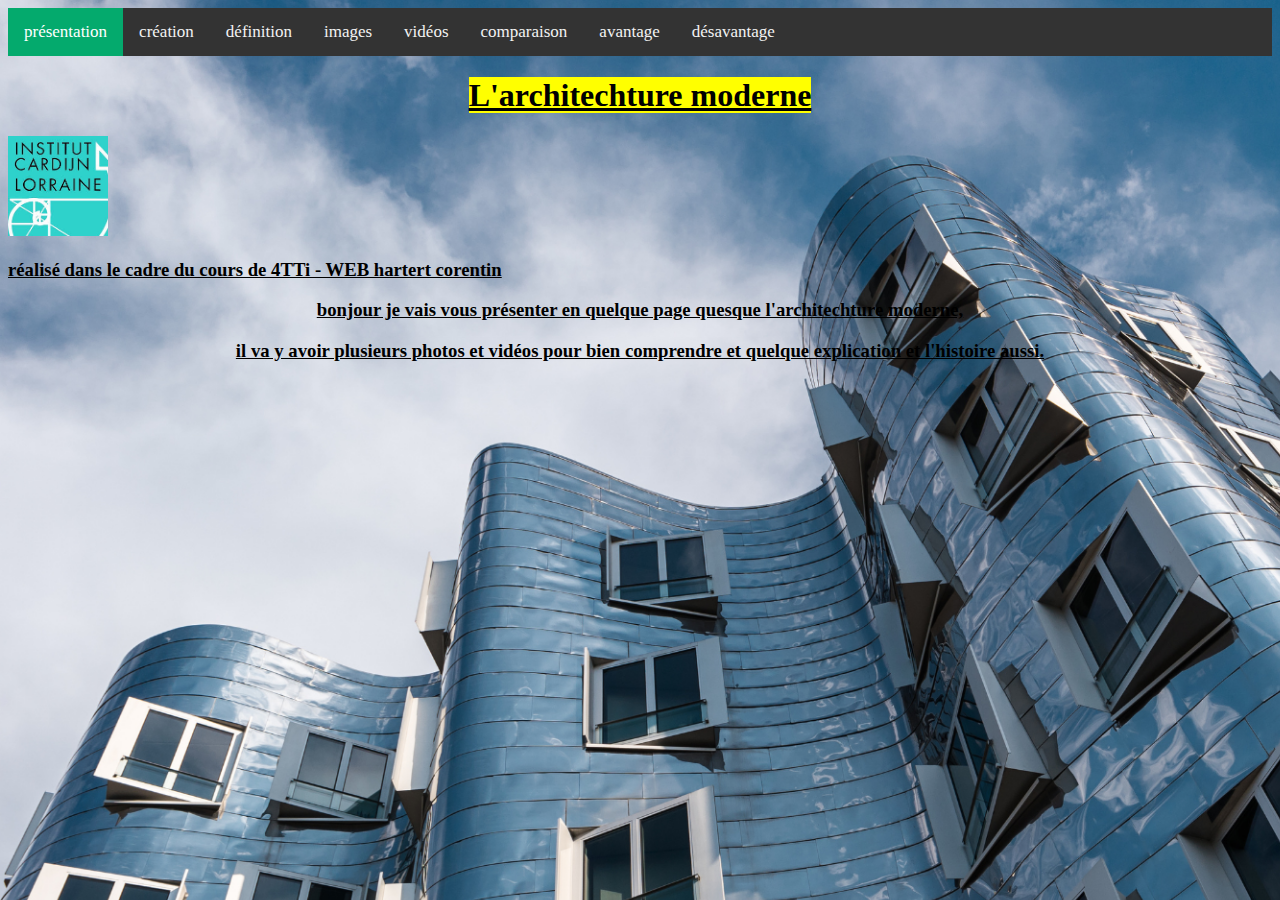
<file: projet/index.html>
<!DOCTYPE html>
<html>
    <head>
        <link rel="stylesheet" type="text/css" href="./css/style.css">
        <link rel="icon" href="./image/cardijn.jpg" type="image/jpg"/>
        <title>l'architchture moderne</title>
    </head>
    <body class="img">
		<div class="navbar">
			<a class="active" href="./index.html">présentation</a>
			<a href="./page2.html">création</a>
			<a href="./page8.html">définition</a>
			<a href="./page3.html">images</a>
			<a href="./page4.html">vidéos</a>
			<a href="./page5.html">comparaison</a>
			<a href="./page6.html">avantage</a>
			<a href="./page7.html">désavantage</a>
		</div>
		<!-- la navigation bar avec toute les pages créer-->
        <h1><strong><center><u><mark>L'architechture moderne</mark></u></center></h1></strong>
		<a href="https://differt.be/">
        <img src="./image/cardijn.jpg" alt="photo cardijn lorraine" style="width:100px;height:100px;" title="logo cardijn">
		</a>
        <!--alors la j'ai mis l'image de fond et le logo cadijn-->
        <h3><u>réalisé dans le cadre du cours de 4TTi - WEB hartert corentin</u></h3>
		<h3><p><center><u>bonjour je vais vous présenter en quelque page quesque l'architechture moderne,</u></center></p></h3>
		<h3><p><center><u>il va y avoir plusieurs photos et vidéos pour bien comprendre et quelque explication et l'histoire aussi.</u></center></p></h3>
		<!-- paragraphe sur le sujet-->
    </body>
</html>
</file>
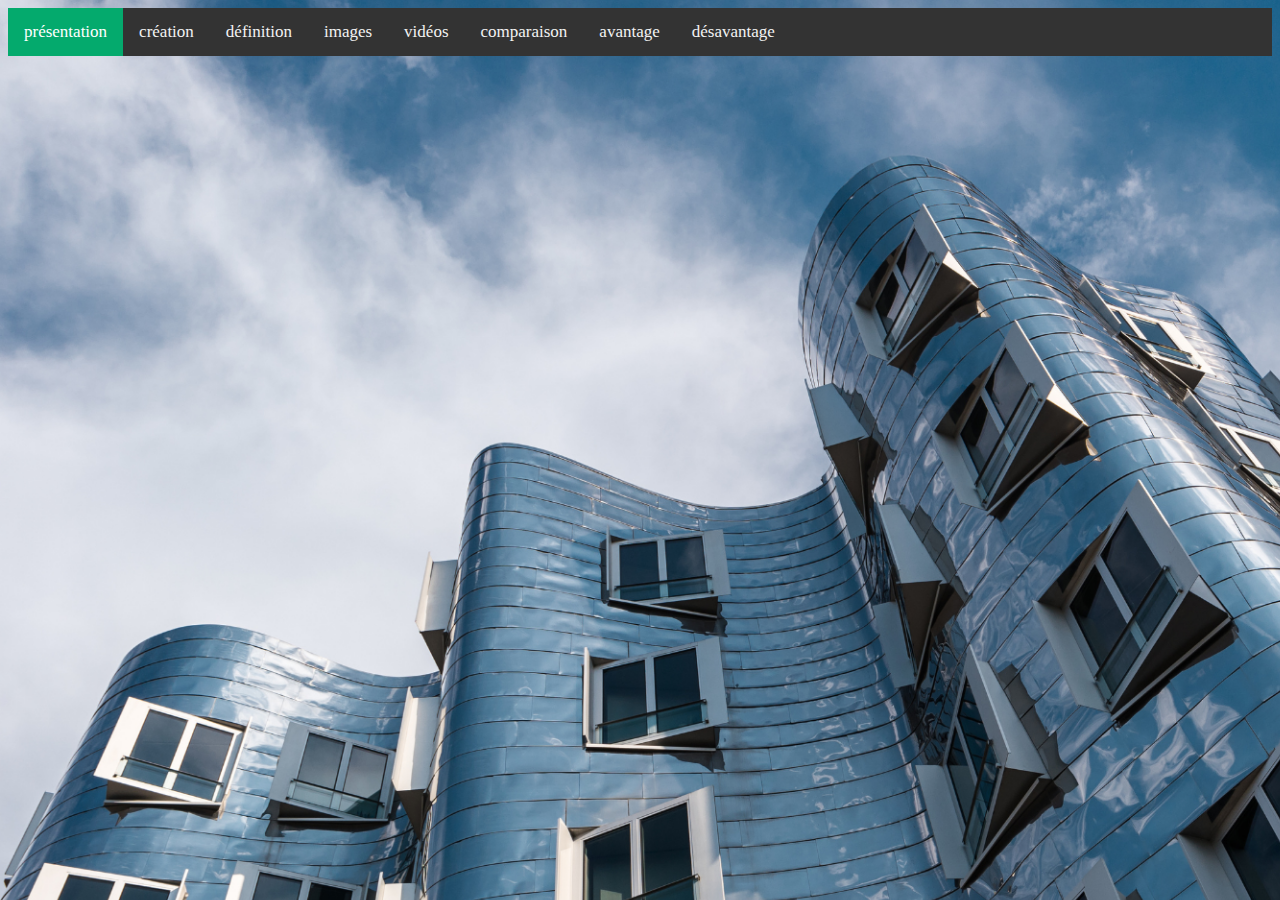
<file: projet/page10.html>
<!DOCTYPE html>
<html>
	<head>
		<link rel="stylesheet" type="text/css" href="./css/style.css">
        <link rel="icon" href="./image/cardijn.jpg" type="image/jpg"/>
        <title></title>
	</head>
	<body class="img">
		<div class="navbar">
			<a class="active" href="./index.html">présentation</a>
			<a href="./page2.html">création</a>
			<a href="./page8.html">définition</a>
			<a href="./page3.html">images</a>
			<a href="./page4.html">vidéos</a>
			<a href="./page5.html">comparaison</a>
			<a href="./page6.html">avantage</a>
			<a href="./page7.html">désavantage</a>
		</div>
		<!-- la navigation bar avec toute les pages créer-->
		<h1><center><strong><u><mark></mark></u></strong></center></h1>
	</body>
</html>
</file>
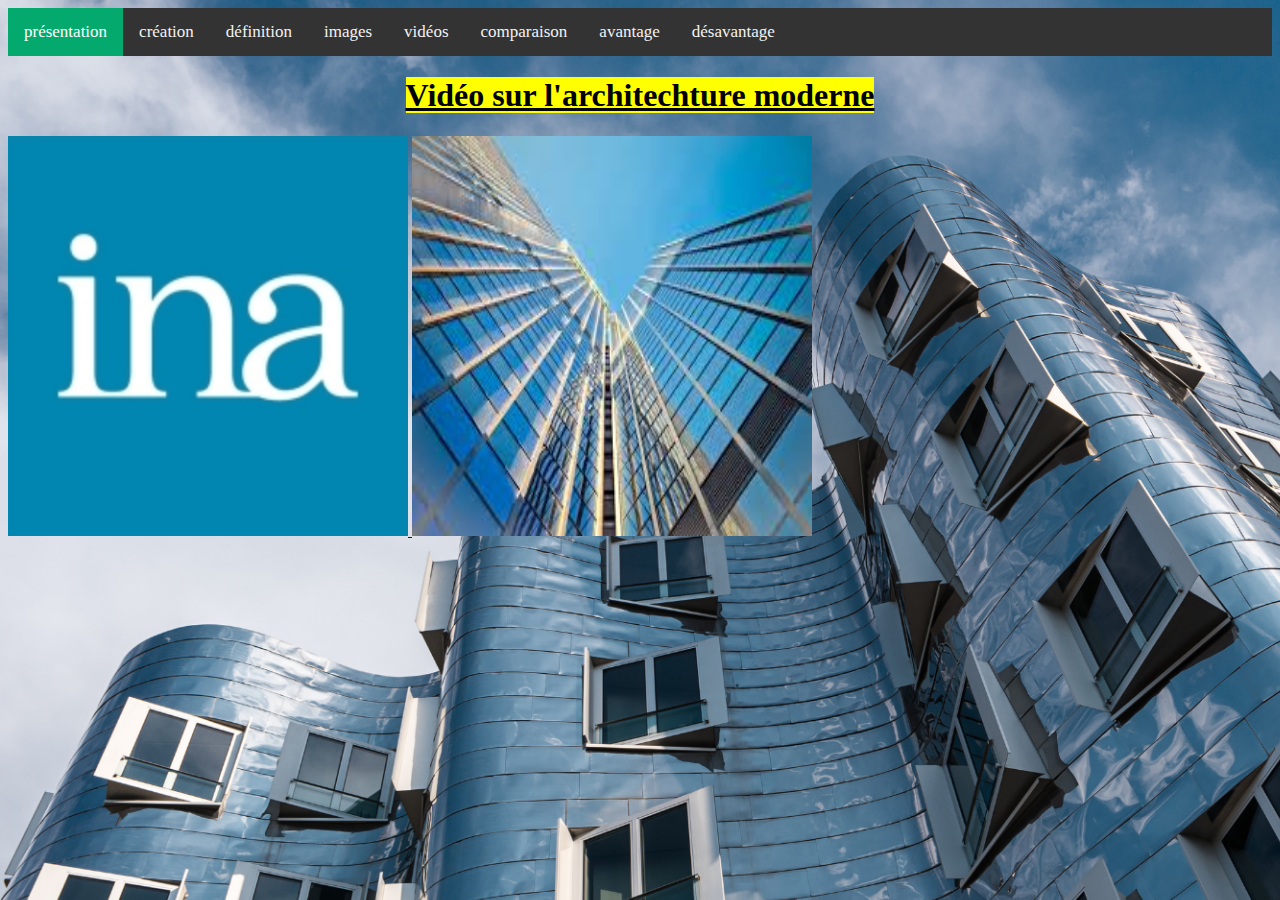
<file: projet/page4.html>
<!DOCTYPE html>
<html>
	<head>
		<title>vidéos</title>
		<link rel="stylesheet" type="text/css" href="./css/style.css">
		<link rel="icon" href="./image/cardijn.jpg" type="image/jpg"/>
	</head>
	<body class="img">
		<div class="navbar">
			<a class="active" href="./index.html">présentation</a>
			<a href="./page2.html">création</a>
			<a href="./page8.html">définition</a>
			<a href="./page3.html">images</a>
			<a href="./page4.html">vidéos</a>
			<a href="./page5.html">comparaison</a>
			<a href="./page6.html">avantage</a>
			<a href="./page7.html">désavantage</a>
		</div>
		<!-- la navigation bar avec toute les pages créer-->
				<h1><center><strong><u><mark>Vidéo sur l'architechture moderne</mark></u></strong></center></h1>
		<a href="https://www.dailymotion.com/video/xf9siw">
        <img src="./image/ina.jpg" alt="logo ina" style="width:400px;height:400px;" title="vidéo ina sur l'architechture moderne">
		</a>
		<a href="https://pixabay.com/fr/videos/imeuble-larchitecture-moderne-106340/">
		<img src="./image/immeuble.jpg" alt="photo immeuble" style="width:400px;height:400px;" title="vidéo d'immeuble de l'architechture moderne"
		</a>
	</body>
</html>
</file>
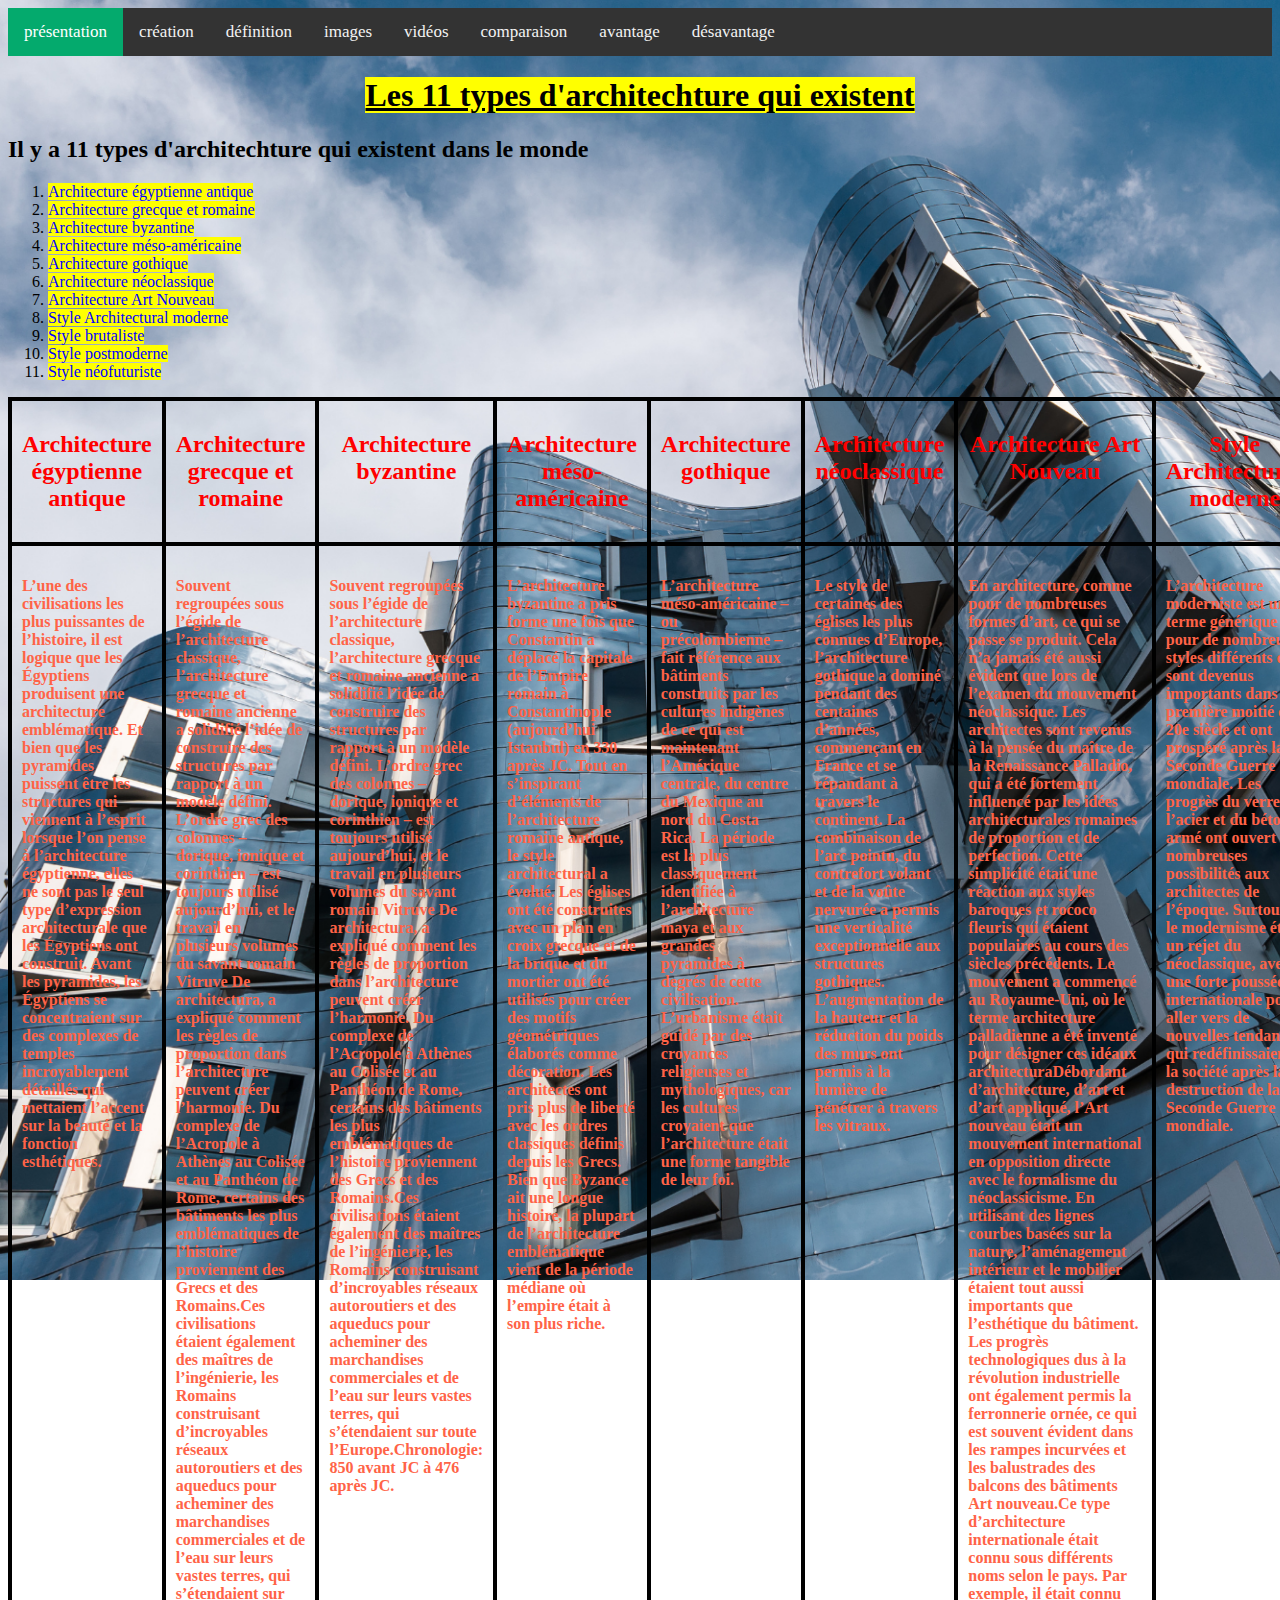
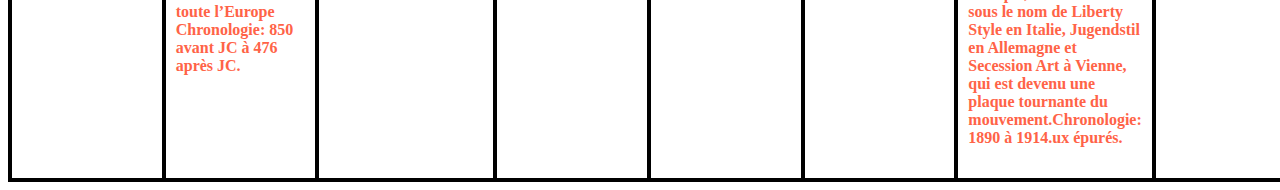
<file: projet/page5.html>
<!DOCTYPE html>
<html>
	<head>
		<title>comparaison</title>
		<link rel="stylesheet" type="text/css" href="./css/style.css">
		<link rel="icon" href="./image/cardijn.jpg" type="image/jpg"/>
	</head>
	<body class="img">
		<div class="navbar">
			<a class="active" href="./index.html">présentation</a>
			<a href="./page2.html">création</a>
			<a href="./page8.html">définition</a>
			<a href="./page3.html">images</a>
			<a href="./page4.html">vidéos</a>
			<a href="./page5.html">comparaison</a>
			<a href="./page6.html">avantage</a>
			<a href="./page7.html">désavantage</a>
		</div>
		<!-- la navigation bar avec toute les pages créer-->
		<h1><center><strong><u><mark>Les 11 types d'architechture qui existent</mark></u></strong></center></h1>
		<h2>Il y a 11 types d'architechture qui existent dans le monde</h2>
		<ol>
			<li><mark style="color:blue">Architecture égyptienne antique</mark></li>
			<li><mark style="color:blue">Architecture grecque et romaine</mark></li>
			<li><mark style="color:blue">Architecture byzantine</mark></li>
			<li><mark style="color:blue">Architecture méso-américaine</mark></li>
			<li><mark style="color:blue">Architecture gothique</mark></li>
			<li><mark style="color:blue">Architecture néoclassique</mark></li>
			<li><mark style="color:blue">Architecture Art Nouveau</mark></li>
			<li><mark style="color:blue">Style Architectural moderne</mark></li>
			<li><mark style="color:blue">Style brutaliste</mark></li>
			<li><mark style="color:blue">Style postmoderne</mark></li>
			<li><mark style="color:blue">Style néofuturiste</mark></li>
		</ol>
		<!-- liste des types d'architechture -->
		<table>
			<thead>
				<tr>
					<th style="border:4px solid black;"><h2 style="color:red;">Architecture égyptienne antique</h2></th>
					<th style="border:4px solid black;"><h2 style="color:red;">Architecture grecque et romaine</h2></th>
					<th style="border:4px solid black;"><h2 style="color:red;">Architecture byzantine</h2></th>
					<th style="border:4px solid black;"><h2 style="color:red;">Architecture méso-américaine</h2></th>
					<th style="border:4px solid black;"><h2 style="color:red;">Architecture gothique</h2></th>
					<th style="border:4px solid black;"><h2 style="color:red;">Architecture néoclassique</h2></th>
					<th style="border:4px solid black;"><h2 style="color:red;">Architecture Art Nouveau</h2></th>
					<th style="border:4px solid black;"><h2 style="color:red;">Style Architectural moderne</h2></th>
					<th style="border:4px solid black;"><h2 style="color:red;">Style brutaliste</h2></th>
					<th style="border:4px solid black;"><h2 style="color:red;">Style postmoderne</h2></th>
					<th style="border:4px solid black;"><h2 style="color:red;">Style néofuturiste</h2></th>
				</tr>
				<!-- les titres des colonnes -->
			</thead>
			<tbody>
				<tr>
					<td style="border:4px solid black;"><h4 style="color:Tomato;">L’une des civilisations les plus puissantes de l’histoire, il est logique que les Égyptiens produisent une architecture emblématique.
					Et bien que les pyramides puissent être les structures qui viennent à l’esprit lorsque l’on pense à l’architecture égyptienne,
					elles ne sont pas le seul type d’expression architecturale que les Égyptiens ont construit.
					Avant les pyramides, les Égyptiens se concentraient sur des complexes de temples incroyablement détaillés qui mettaient l’accent sur la beauté et la fonction esthétiques.</h4></td>
					<td style="border:4px solid black;"><h4 style="color:Tomato;">Souvent regroupées sous l’égide de l’architecture classique, l’architecture grecque et romaine ancienne a solidifié l’idée de construire des structures par rapport à un modèle défini.
					L’ordre grec des colonnes – dorique, ionique et corinthien – est toujours utilisé aujourd’hui, et le travail en plusieurs volumes du savant romain Vitruve De architectura, a expliqué comment 
					les règles de proportion dans l’architecture peuvent créer l’harmonie. Du complexe de l’Acropole à Athènes au Colisée et au Panthéon de Rome, certains des bâtiments les plus emblématiques de 
					l’histoire proviennent des Grecs et des Romains.Ces civilisations étaient également des maîtres de l’ingénierie, les Romains construisant d’incroyables réseaux autoroutiers et des aqueducs pour
					acheminer des marchandises commerciales et de l’eau sur leurs vastes terres, qui s’étendaient sur toute l’Europe Chronologie: 850 avant JC à 476 après JC.</h4></td>
					<td style="border:4px solid black;"><h4 style="color:Tomato;">Souvent regroupées sous l’égide de l’architecture classique, l’architecture grecque et romaine ancienne a solidifié l’idée de construire des structures par rapport à un modèle défini.
					L’ordre grec des colonnes – dorique, ionique et corinthien – est toujours utilisé aujourd’hui, et le travail en plusieurs volumes du savant romain Vitruve De architectura, a expliqué comment
					les règles de proportion dans l’architecture peuvent créer l’harmonie. Du complexe de l’Acropole à Athènes au Colisée et au Panthéon de Rome, certains des bâtiments les plus emblématiques de
					l’histoire proviennent des Grecs et des Romains.Ces civilisations étaient également des maîtres de l’ingénierie, les Romains construisant d’incroyables réseaux autoroutiers et des aqueducs pour
					acheminer des marchandises commerciales et de l’eau sur leurs vastes terres, qui s’étendaient sur toute l’Europe.Chronologie: 850 avant JC à 476 après JC.</h4></td>
					<td style="border:4px solid black;"><h4 style="color:Tomato;">L’architecture byzantine a pris forme une fois que Constantin a déplacé la capitale de l’Empire romain à Constantinople (aujourd’hui Istanbul) en 330 après JC. Tout en s’inspirant d’éléments
					de l’architecture romaine antique, le style architectural a évolué. Les églises ont été construites avec un plan en croix grecque et de la brique et du mortier ont été utilisés pour créer des motifs 
					géométriques élaborés comme décoration. Les architectes ont pris plus de liberté avec les ordres classiques définis depuis les Grecs. Bien que Byzance ait une longue histoire, la plupart de l’architecture 
					emblématique vient de la période médiane où l’empire était à son plus riche.</h4></td>
					<td style="border:4px solid black;"><h4 style="color:Tomato;">L’architecture méso-américaine – ou précolombienne – fait référence aux bâtiments construits par les cultures indigènes de ce qui est maintenant l’Amérique centrale, du centre du Mexique au nord
					du Costa Rica. La période est la plus classiquement identifiée à l’architecture maya et aux grandes pyramides à degrés de cette civilisation. L’urbanisme était guidé par des croyances religieuses et
					mythologiques, car les cultures croyaient que l’architecture était une forme tangible de leur foi.</h4></td>
					<td style="border:4px solid black;"><h4 style="color:Tomato;">Le style de certaines des églises les plus connues d’Europe, l’architecture gothique a dominé pendant des centaines d’années, commençant en France et se répandant à travers le continent.
					La combinaison de l’arc pointu, du contrefort volant et de la voûte nervurée a permis une verticalité exceptionnelle aux structures gothiques. L’augmentation de la hauteur et la réduction du
					poids des murs ont permis à la lumière de pénétrer à travers les vitraux.</h4></td>
					<td style="border:4px solid black;"><h4 style="color:Tomato;">En architecture, comme pour de nombreuses formes d’art, ce qui se passe se produit. Cela n’a jamais été aussi évident que lors de l’examen du mouvement néoclassique. Les architectes sont revenus
					à la pensée du maître de la Renaissance Palladio, qui a été fortement influencé par les idées architecturales romaines de proportion et de perfection. Cette simplicité était une réaction aux styles
					baroques et rococo fleuris qui étaient populaires au cours des siècles précédents. Le mouvement a commencé au Royaume-Uni, où le terme architecture palladienne a été inventé pour désigner ces idéaux
					architecturaDébordant d’architecture, d’art et d’art appliqué, l’Art nouveau était un mouvement international en opposition directe avec le formalisme du néoclassicisme. En utilisant des lignes courbes
					basées sur la nature, l’aménagement intérieur et le mobilier étaient tout aussi importants que l’esthétique du bâtiment. Les progrès technologiques dus à la révolution industrielle ont également permis
					la ferronnerie ornée, ce qui est souvent évident dans les rampes incurvées et les balustrades des balcons des bâtiments Art nouveau.Ce type d’architecture internationale était connu sous différents noms
					selon le pays. Par exemple, il était connu sous le nom de Liberty Style en Italie, Jugendstil en Allemagne et Secession Art à Vienne, qui est devenu une plaque tournante du mouvement.Chronologie: 1890 à
					1914.ux épurés.</h4></td>
					<td style="border:4px solid black;"><h4 style="color:Tomato;">L’architecture moderniste est un terme générique pour de nombreux styles différents qui sont devenus importants dans la première moitié du 20e siècle et ont prospéré après la Seconde Guerre mondiale.
					Les progrès du verre, de l’acier et du béton armé ont ouvert de nombreuses possibilités aux architectes de l’époque. Surtout, le modernisme était un rejet du néoclassique, avec une forte poussée internationale
					pour aller vers de nouvelles tendances qui redéfinissaient la société après la destruction de la Seconde Guerre mondiale.</h4></td>
					<td style="border:4px solid black;"><h4 style="color:Tomato;">Le brutalisme est apparu dans les années 1950 et est né du mouvement moderniste du début du XXe siècle. Le terme a d’abord été inventé par les architectes britanniques Alison et Peter Smithson et dérive du
					«Béton brut». Il a d’abord été associé à l’architecte Le Corbusier, qui a conçu la Cité Radieuse à Marseille à la fin des années 40.</h4></td>
					<td style="border:4px solid black;"><h4 style="color:Tomato;">Dans les années 1960, le pendule a commencé à s’éloigner de la conception austère et rigide du modernisme vers une redécouverte des idéaux classiques. L’architecture postmoderne a continué de prospérer au
					cours des années 1990, avec une augmentation des ornements et des éléments décoratifs.</h4></td>
					<td style="border:4px solid black;"><h4 style="color:Tomato;">Et nous voici arrivés aujourd’hui avec le néofuturisme. À partir de la fin du XXe siècle, les architectes ont cru à la nécessité de se moderniser en intégrant de nouvelles technologies.
					En utilisant des matériaux éco-durables et des intégrations de haute technologie, les architectes néo futuristes pensent qu’ils peuvent améliorer la qualité de vie des citadins.</h4></td>
				</tr>
			</tbody>
		</table>
		<!-- gros tableau de tout les tyle d'architechture -->
	</body>
</html>
</file>
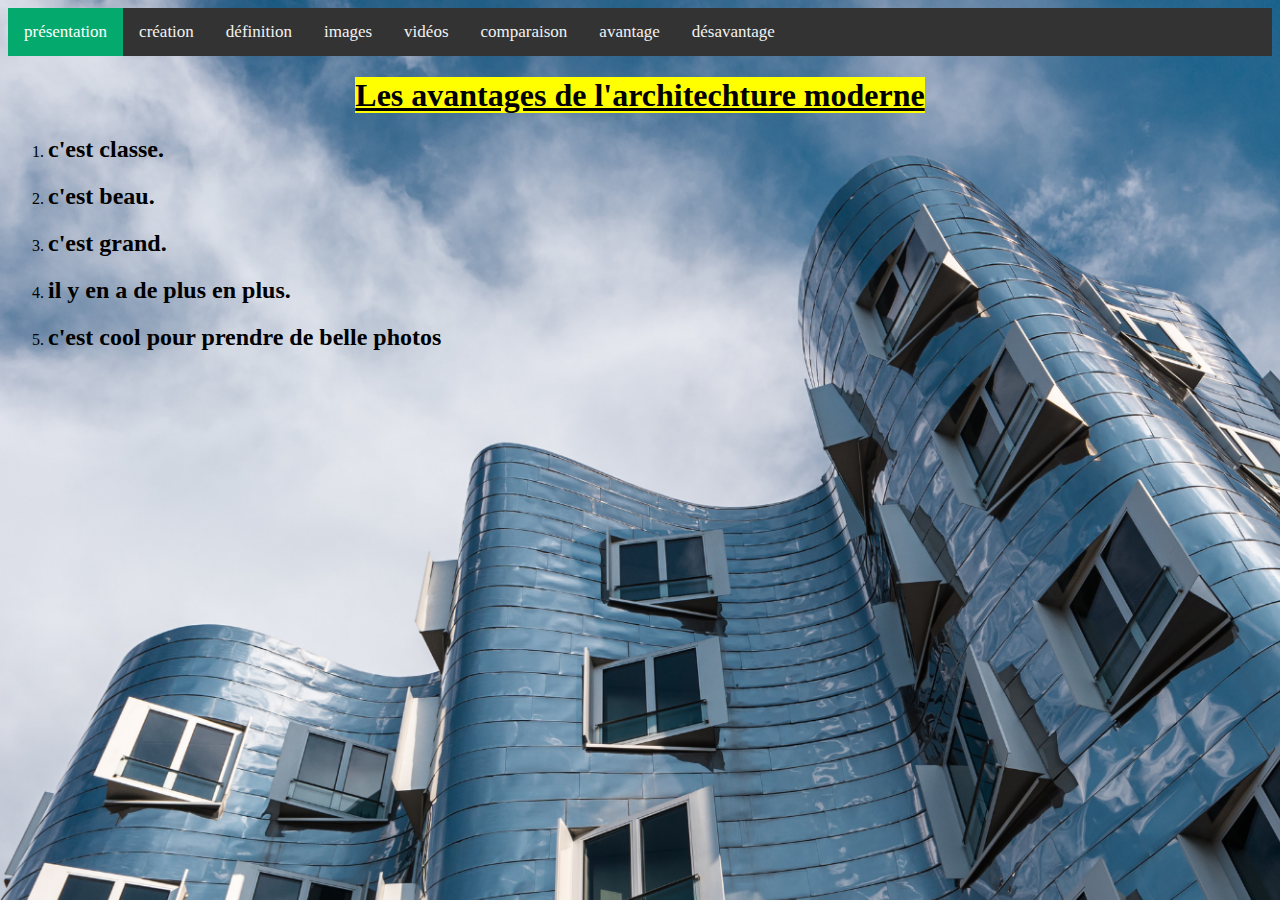
<file: projet/page6.html>
<!DOCTYPE html>
<html>
	<head>
		<link rel="stylesheet" type="text/css" href="./css/style.css">
        <link rel="icon" href="./image/cardijn.jpg" type="image/jpg"/>
        <title>avantage de l'architchture moderne</title>
	</head>
	<body class="img">
		<div class="navbar">
			<a class="active" href="./index.html">présentation</a>
			<a href="./page2.html">création</a>
			<a href="./page8.html">définition</a>
			<a href="./page3.html">images</a>
			<a href="./page4.html">vidéos</a>
			<a href="./page5.html">comparaison</a>
			<a href="./page6.html">avantage</a>
			<a href="./page7.html">désavantage</a>
		</div>
		<!-- la navigation bar avec toute les pages créer-->
		<h1><center><strong><u><mark>Les avantages de l'architechture moderne</mark></u></strong></center></h1>
		<ol>
			<li><h2>c'est classe.</h2></li>
			<li><h2>c'est beau.</h2></li>
			<li><h2>c'est grand.</h2></li>
			<li><h2>il y en a de plus en plus.</h2></li>
			<li><h2>c'est cool pour prendre de belle photos </h2></li>
		</ol>
	</body>
</html>
</file>
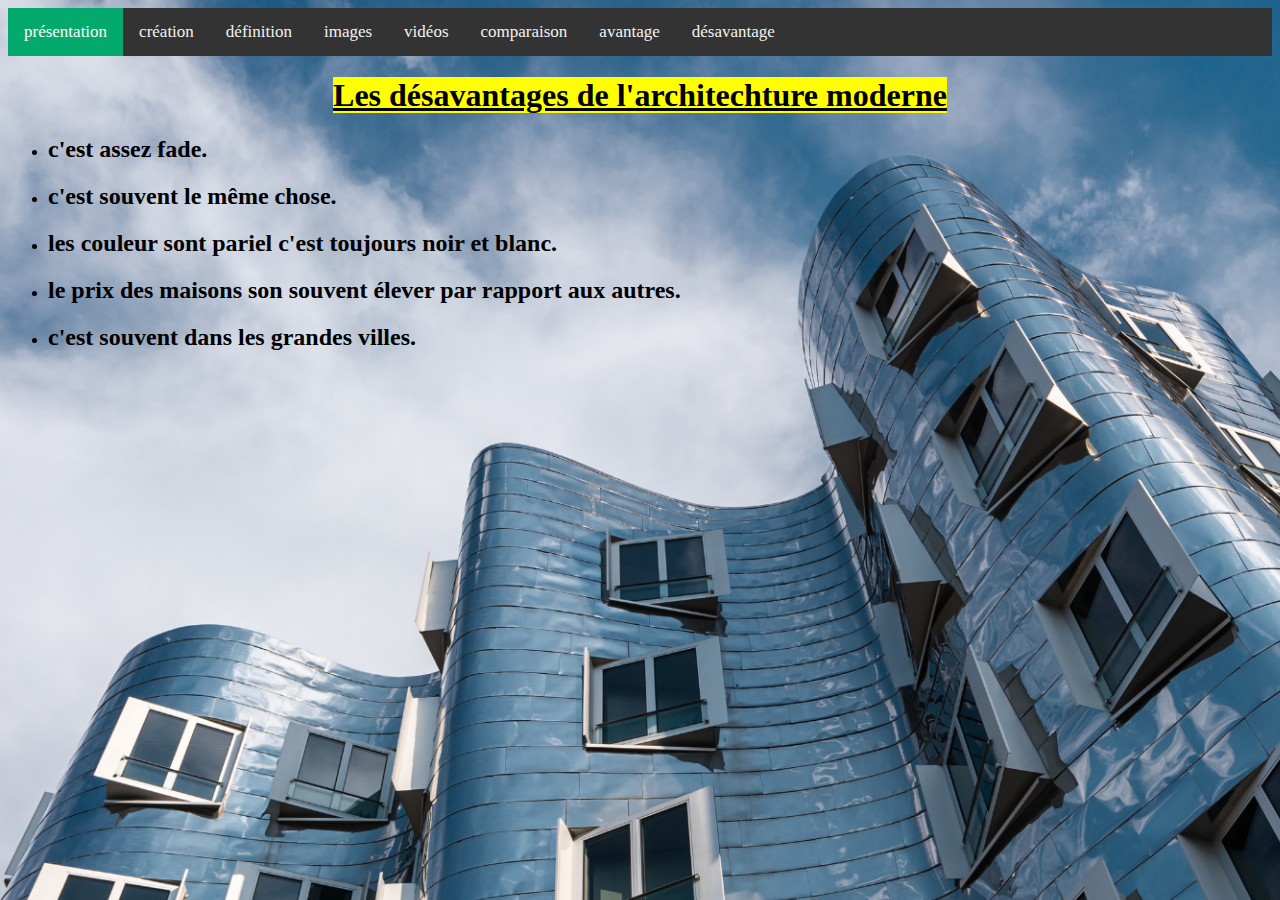
<file: projet/page7.html>
<!DOCTYPE html>
<html>
	<head>
		<link rel="stylesheet" type="text/css" href="./css/style.css">
        <link rel="icon" href="./image/cardijn.jpg" type="image/jpg"/>
        <title>désavantage de l'architchture moderne</title>
	</head>
	<body class="img">
		<div class="navbar">
			<a class="active" href="./index.html">présentation</a>
			<a href="./page2.html">création</a>
			<a href="./page8.html">définition</a>
			<a href="./page3.html">images</a>
			<a href="./page4.html">vidéos</a>
			<a href="./page5.html">comparaison</a>
			<a href="./page6.html">avantage</a>
			<a href="./page7.html">désavantage</a>
		</div>
		<!-- la navigation bar avec toute les pages créer-->
		<h1><center><strong><u><mark>Les désavantages de l'architechture moderne</mark></u></strong></center></h1>
		<ul>
			<li><h2>c'est assez fade.</h2></li>
			<li><h2>c'est souvent le même chose.</h2></li>
			<li><h2>les couleur sont pariel c'est toujours noir et blanc.</h2></li>
			<li><h2>le prix des maisons son souvent élever par rapport aux autres.</h2></li>
			<li><h2>c'est souvent dans les grandes villes.</h2></li>
		</ul>
		<!-- une liste des desavantage -->
	</body>
</html>
</file>
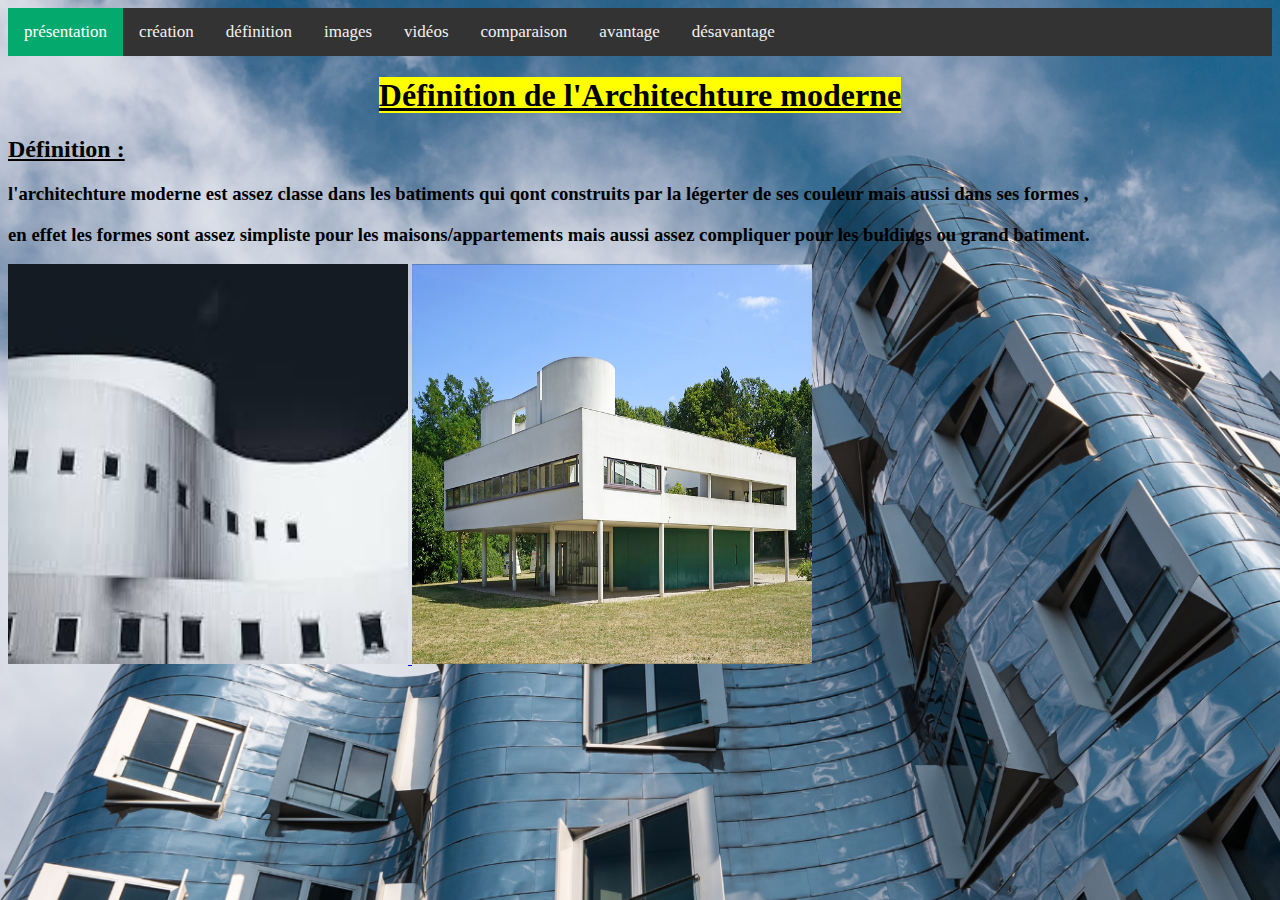
<file: projet/page8.html>
<!DOCTYPE html>
<html>
	<head>
		<link rel="stylesheet" type="text/css" href="./css/style.css">
        <link rel="icon" href="./image/cardijn.jpg" type="image/jpg"/>
        <title>définition</title>
	</head>
	<body class="img">
		<div class="navbar">
			<a class="active" href="./index.html">présentation</a>
			<a href="./page2.html">création</a>
			<a href="./page8.html">définition</a>
			<a href="./page3.html">images</a>
			<a href="./page4.html">vidéos</a>
			<a href="./page5.html">comparaison</a>
			<a href="./page6.html">avantage</a>
			<a href="./page7.html">désavantage</a>
		</div>
		<!-- la navigation bar avec toute les pages créer-->
		<h1><center><strong><u><mark>Définition de l'Architechture moderne</mark></u></strong></center></h1>
		<h2><u><strong>Définition :</strong></u></h2>
		<p><h3>l'architechture moderne est assez classe dans les batiments qui qont construits par la légerter de ses couleur mais aussi dans ses formes ,</h3></p>
		<h3><p>en effet les formes sont assez simpliste pour les maisons/appartements mais aussi assez compliquer pour les buldings ou grand batiment.</p></h3>
		<a href="./image/blanc.jpg">
        <img src="./image/blanc.jpg" alt="batiment de l'architechture moderne" style="width:400px;height:400px;" title="batiment de l'architechture moderne">
		</a>
		<a href="./image/maison1.jpg">
        <img src="./image/maison1.jpg" alt="maison de l'architechture moderne" style="width:400px;height:400px;" title="maison de l'architechture moderne">
		</a>
	</body>
</html>
</file>
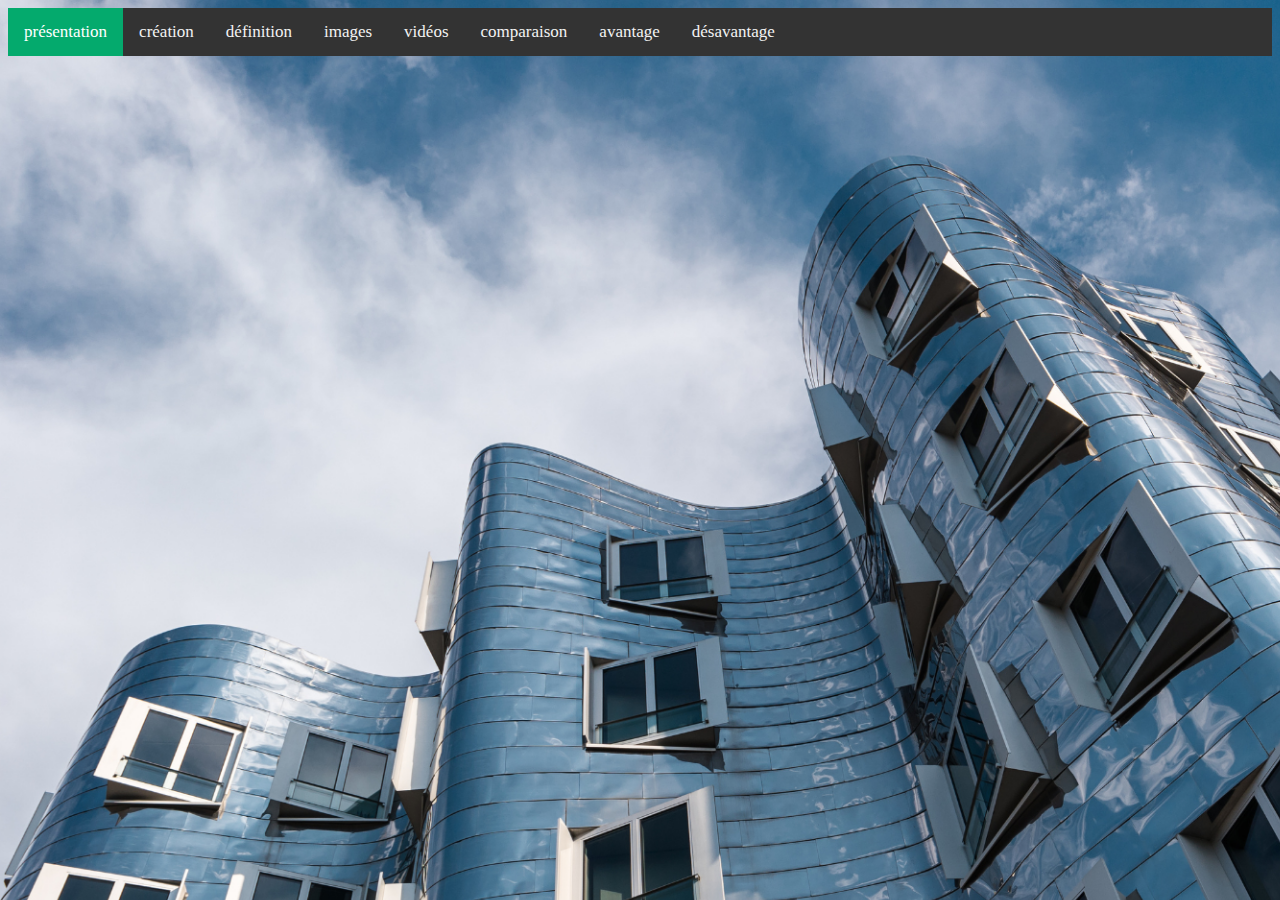
<file: projet/page9.html>
<!DOCTYPE html>
<html>
	<head>
		<link rel="stylesheet" type="text/css" href="./css/style.css">
        <link rel="icon" href="./image/cardijn.jpg" type="image/jpg"/>
        <title></title>
	</head>
	<body class="img">
		<div class="navbar">
			<a class="active" href="./index.html">présentation</a>
			<a href="./page2.html">création</a>
			<a href="./page8.html">définition</a>
			<a href="./page3.html">images</a>
			<a href="./page4.html">vidéos</a>
			<a href="./page5.html">comparaison</a>
			<a href="./page6.html">avantage</a>
			<a href="./page7.html">désavantage</a>
		</div>
		<!-- la navigation bar avec toute les pages créer-->
		<h1><center><strong><u><mark></mark></u></strong></center></h1>
	</body>
</html>
</file>
<file: projet/css/style.css>
.img {
    background-image : url('../image/fond6.png');
    background-repeat : no-repeat;
    background-size :  150%;
}

.navbar {
  background-color: #333;
  overflow: hidden;
}

.navbar a {
  float: left;
  color: #f2f2f2;
  text-align: center;
  padding: 14px 16px;
  text-decoration: none;
  font-size: 17px;
}

.navbar a:hover {
  background-color: #ddd;
  color: black;
}
.navbar a:focus {
	
	background-color: purple;
}

.navbar a.active {
  background-color: #04AA6D;
  color: white;
}
.William {

  text-align: right;

}
.Walter {

  text-align: left;

}
table{
  border-collapse: collapse;
  width: 400px;
}
th, td{
  border: 1px solid black;
  padding: 10px;
  vertical-align: top;
}
</file>
